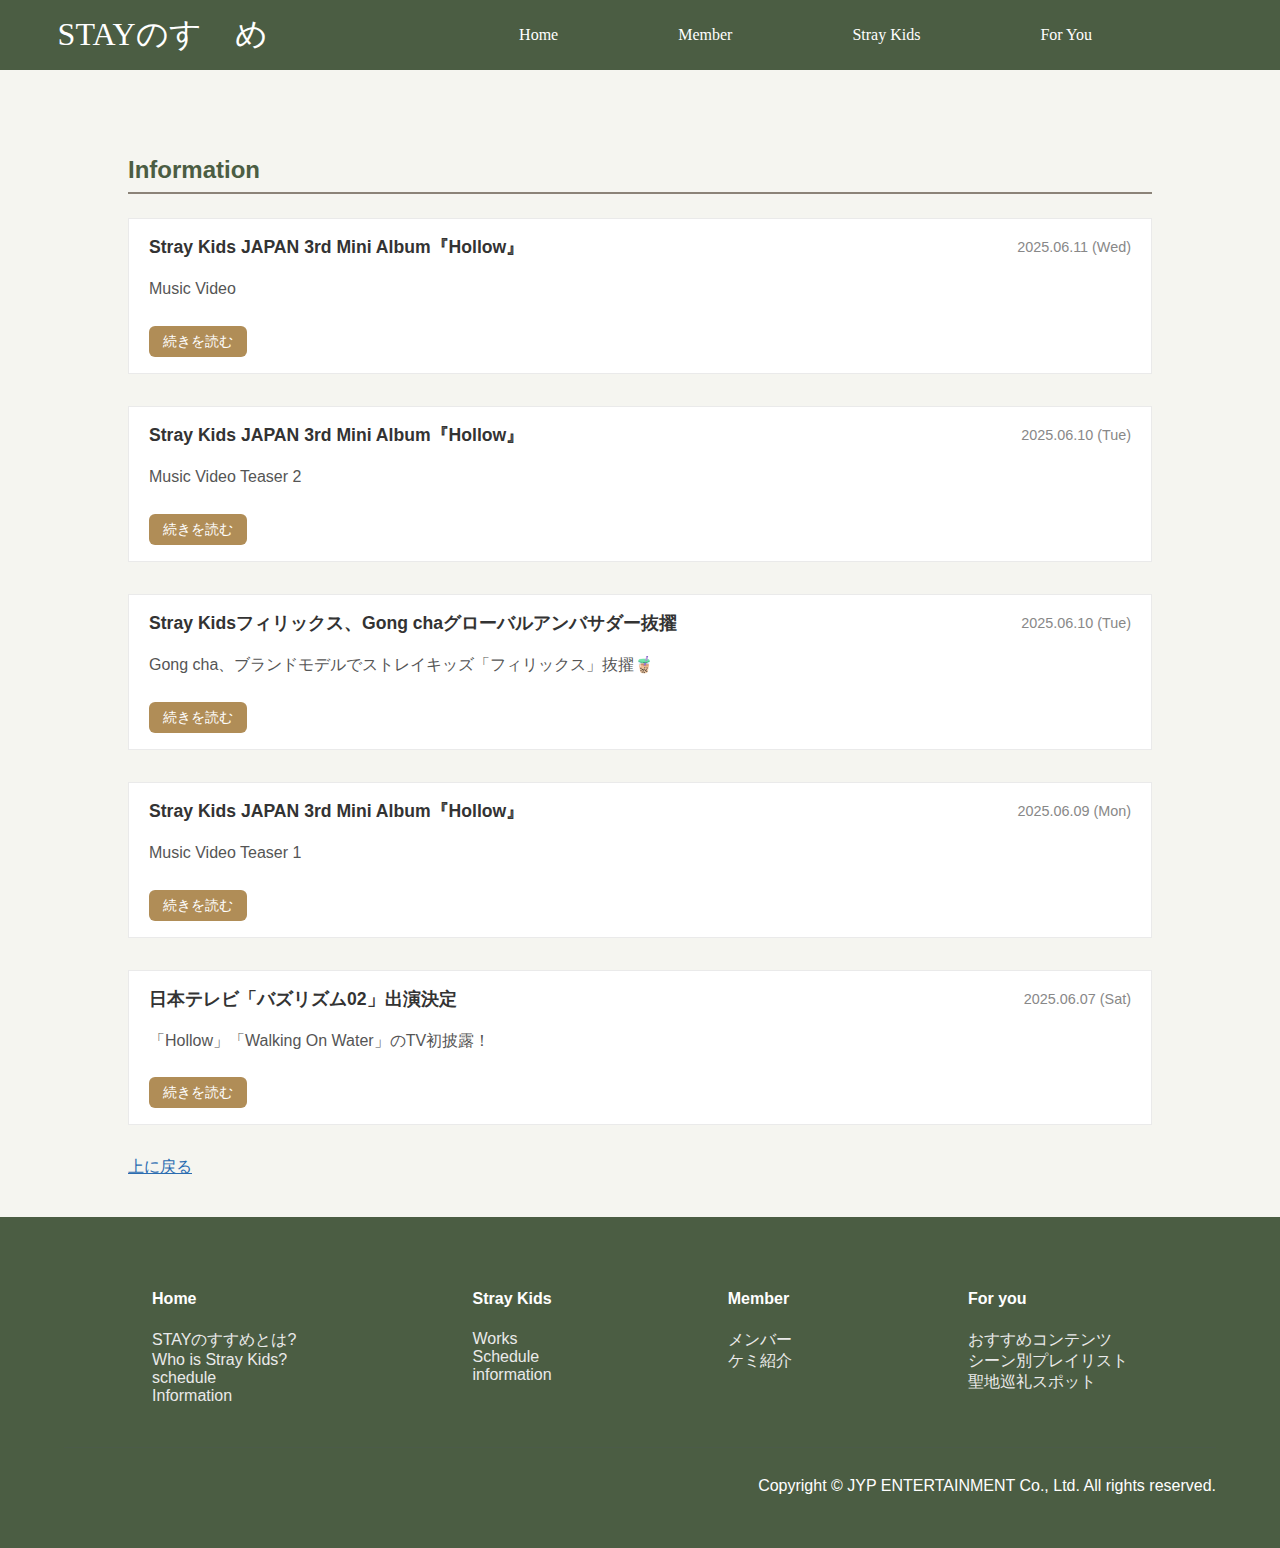
<file: information.html>
<!DOCTYPE html>
<html lang="ja">
	<head>
		<meta charset="utf-8">
		<meta name="viewport" content="width=device-width, initial-scale=1.0">
		<title>information</title>
		<link rel="stylesheet" href="./main.css?v=1.0">
	</head>
	
	<body>
		<div class="header">
			<div class="page-header">
				<h1 class="header-logo"><a href="main_index.html" class="title_menu">STAYのすゝめ</a></h1>
				<nav>
					<ul class="main-nav">
						<li><a href="main_index.html" class="header-font">Home</a>
							<ul>
								<li><a class="main_index.html#aboutSTAYのすすめ" class="navi-contets">STAYのすすめとは?</a></li>
								<li><a class="main_index.html#WhoisStrayKids" class="navi-contets">Who is Stray Kids?</a></li>
								<li><a class="main_index.html#Schedule" class="navi-contets">schedule</a></li>
							</ul>
						</li>
						<li><a href="members.html" class="header-font">Member</a>
							<ul>
								<li><a href="members.html#Members" class="navi-contets">メンバー</a></li>
								<li><a href="members.html#combination" class="navi-contets">ケミ紹介</a></li>
							</ul>							
						</li>
						<li><a href="straykids.html" class="header-font">Stray Kids</a>
							<ul>
								<li><a href="Straykids.html#Information" class="navi-contets">Works</a></li>
								<li><a href="Straykids.html#Schedule" class="navi-contets">Schedule</a></li>
								<li><a href="information.html" class="navi-contets">information</a></li>
							</ul>						
						</li>
						<li><a href="For_you.html" class="header-font">For You</a>
							<ul>
								<li><a href="For_you.html#recommend-contents" class="navi-contets">おすすめコンテンツ</a></li>
								<li><a href="For_you.html#scene-playlist" class="navi-contets">シーン別プレイリスト</a></li>
								<li><a href="For_you.html#top" class="navi-contets">聖地巡礼スポット</a></li>
							</ul>						
						</li>
					</ul>
				</nav>
			</div>
		</div>
		

		
		<main class="website_contents">	
					<section class="info-grid-container">
						<h1 id="Information" class="section-title">Information</h2>
							<div class="info-card">
								<input type="checkbox" id="cb4" class="toggle">
								
								<div class="info-header">
								  <h3 class="info-title">Stray Kids JAPAN 3rd Mini Album『Hollow』</h3>
								  <span class="info-date">2025.06.11 (Wed)</span>
								</div>
								<p class="info-summary">Music Video</p>
								<div class="more_wrap">
									</p>
										Stray Kids JAPAN 3rd Mini Album『Hollow』<br>
										<br>
										Hollow<br>
										Music Video<br>
										<a href="https://youtu.be/F4qFzuCA9Po" target="_blank">https://youtu.be/F4qFzuCA9Po</a><br>
									</p>
								</div>
								<label for="cb4" class="more_btn"></label>
							</div>
							
							<div class="info-card">
								<input type="checkbox" id="cb3" class="toggle">
								
								<div class="info-header">
								  <h3 class="info-title">Stray Kids JAPAN 3rd Mini Album『Hollow』</h3>
								  <span class="info-date">2025.06.10 (Tue)</span>
								</div>
								<p class="info-summary">Music Video Teaser 2</p>
								<div class="more_wrap">
								  <p>
									🎬 MV Teaser 2<br>
									<a href="https://youtu.be/JzDNzU2b7O0" target="_blank">https://youtu.be/JzDNzU2b7O0</a>
								  </p>
								  <p>
									🌿 Special Site<br>
									<a href="http://straykidsjapan.com/hollow/" target="_blank">http://straykidsjapan.com/hollow/</a>
								  </p>
								</div>
								<label for="cb3" class="more_btn"></label>
							</div>
							
							<div class="info-card">
								<input type="checkbox" id="cb2" class="toggle">
								
								<div class="info-header">
								  <h3 class="info-title">Stray Kidsフィリックス、Gong chaグローバルアンバサダー抜擢</h3>
								  <span class="info-date">2025.06.10 (Tue)</span>
								</div>
								<p class="info-summary">Gong cha、ブランドモデルでストレイキッズ「フィリックス」抜擢🧋</p>
								<div class="more_wrap">
									<p>
										グローバルプレミアムミルクティーブランド Gong chaは9日、ブランドアンバサダー（モデル）としてStray Kidsのメンバー「フィリックス」の抜擢を明らかにした。
										今回のモデル抜擢はグローバルブランドの地位を強化し、世界中のMZ世代との接点を広げるためのものだ。
										抜擢の背景には、フィリックスはミルクティー愛好家としてよく知られ、消費者との共感と信頼を同時に引き出すことができる狙いがある。
										フィリックスと共にするGong chaの新しいブランドキャンペーンは今月中旬、韓国を皮切りに全世界に公開される予定だ。
										Gong cha Korea関係者は「フィリックスはGong chaに対する真正な愛情とグローバルな影響力の両方を備えた人物で、誰でも簡単でおいしく楽しめるティー文化を広めるためにブランドが志向する価値と自然に触れている」とし、「今後様々なキャンペーンを通じて、世界中の消費者にGong chaを感覚的に伝える」と言った。
										<br>
										引用元:
										<a href="naver.me/xR23uD9C" target="_blank">naver.me/xR23uD9C</a><br>
									</p>
								</div>
								<label for="cb2" class="more_btn"></label>
							</div>						
						  
							<div class="info-card">
								<input type="checkbox" id="cb1" class="toggle">
								
								<div class="info-header">
								  <h3 class="info-title">Stray Kids JAPAN 3rd Mini Album『Hollow』</h3>
								  <span class="info-date">2025.06.09 (Mon)</span>
								</div>
								<p class="info-summary">Music Video Teaser 1</p>
								<div class="more_wrap">
								  <p>
									🎬 MV Teaser 1<br>
									<a href="https://youtu.be/Zypw5EE-rrg" target="_blank">https://youtu.be/Zypw5EE-rrg</a>
								  </p>
								  <p>
									🌿 Special Site<br>
									<a href="http://straykidsjapan.com/hollow/" target="_blank">http://straykidsjapan.com/hollow/</a>
								  </p>
								</div>
								<label for="cb1" class="more_btn"></label>
							</div>
							
							<div class="info-card">
								<input type="checkbox" id="cb" class="toggle">
								
								<div class="info-header">
								  <h3 class="info-title">日本テレビ「バズリズム02」出演決定</h3>
								  <span class="info-date">2025.06.07 (Sat)</span>
								</div>
								<p class="info-summary">「Hollow」「Walking On Water」のTV初披露！</p>
								<div class="more_wrap">
									<p>
										日本テレビ「バズリズム02」に、Stray Kidsが番組トークゲストとして出演。<br>
										新曲「Hollow」と「Walking On Water」を披露します。<br>
										<br>
										放送日時：2025年6月13日(金) 24:59~<br>
										<a href="https://ntv.co.jp/buzzrhythm/" target="_blank">番組HP：https://ntv.co.jp/buzzrhythm/</a>
									</p>
								</div>
								<label for="cb" class="more_btn"></label>
							</div>							
					</section>
					
					<a href="#top">上に戻る</a>
				</div>
		</main>
		<footer>
				<div class="site-footer">
					<div class="flex-container-footer">
						<div class="box-item-footer">
							<p class="footer-navi-heading">Home</p>
							<ul>
								<li><a href="main_index.html#aboutSTAYのすすめ" class="navi-contets">STAYのすすめとは?</a></li>
								<li><a href="main_index.html#WhoisStrayKids" class="navi-contets">Who is Stray Kids?</a></li>
								<li><a href="main_index.html#Schedule" class="navi-contets">schedule</a></li>
								<li><a href="main_index.html#Information" class="navi-contets">Information</a></li>
							</ul>
						</div>
						<div class="box-item-footer">
							<p class="footer-navi-heading">Stray Kids</p>
							<ul>
									<li><a href="Straykids.html#Information" class="navi-contets">Works</a></li>
									<li><a href="Straykids.html#Schedule" class="navi-contets">Schedule</a></li>
									<li><a href="information.html" class="navi-contets">information</a></li>
							</ul>
						</div>
						<div class="box-item-footer">
							<p class="footer-navi-heading">Member</p>
							<ul>
								<li><a href="members.html#Members" class="navi-contets">メンバー</a></li>
								<li><a href="members.html#combination" class="navi-contets">ケミ紹介</a></li>
							</ul>
						</div>
						<div class="box-item-footer">
							<p class="footer-navi-heading">For you</p>
							<ul>
								<li><a href="For_you.html#recommend-contents" class="navi-contets">おすすめコンテンツ</a></li>
								<li><a href="For_you.html#scene-playlist" class="navi-contets">シーン別プレイリスト</a></li>
								<li><a href="For_you.html#top" class="navi-contets">聖地巡礼スポット</a></li>
							</ul>
						</div>
					</div>
					<p class=coppyright>
						Copyright © JYP ENTERTAINMENT Co., Ltd. All rights reserved.
					</p>
				</div>
		</footer>
		
		<script src="https://ajax.googleapis.com/ajax/libs/jquery/3.4.1/jquery.min.js"></script>
		<script type="text/javascript" src="./main.js"></script>
		<link rel="preconnect" href="https://fonts.googleapis.com">
		<link rel="preconnect" href="https://fonts.gstatic.com" crossorigin>
		<link href="https://fonts.googleapis.com/css2?family=Kiwi+Maru:wght@500&family=Kosugi+Maru&family=M+PLUS+1p&display=swap" rel="stylesheet">
	</body>		
</html>
</file>
<file: main.css>
@charset "UTF-8";
/*レイアウト*/
body {
	display: flex;
	flex-direction: column;
	min-height: 100vh;
	background-color: #F5F5F0;
	color: #333333;
	margin: 0;
	padding: 0;
	overflow-x: hidden;
	font-family: "Helvetica Neue", "Arial", "Hiragino Sans", "Hiragino Kaku Gothic ProN", "Meiryo", "sans-serif";
}

img, iframe, video {
	max-width: 100%;
}

a {
	word-break: break-word;
	color: #8A2BE2;
	text-decoration: none;
	transition: opacity 0.3s;
}
a:hover {
	opacity: 0.7;
}

hr {
	border: 0;
	border-top: 1px solid #EAEAEA;
}

ul {
	margin: 0;
	padding: 0;
	list-style: none;
}

/*背景*/
main {
	flex-grow: 1;
}

.website_contents {
	margin: 3% 10% 3%;
	display: block;
	position: relative;
}

/*フォント*/
.section-title {
	color: #4B5D43;
	font-size: 1.5rem;
	font-family: "Helvetica Neue", "Arial", "Hiragino Sans", "Hiragino Kaku Gothic ProN", "Meiryo", "sans-serif";
	padding-bottom: 0.5rem;
	border-bottom: 2px solid #8B8378;
	margin-top: 3rem;
	margin-bottom: 1.5rem;
}
ul {
    margin: 0;
	padding: 0;
}
li{list-style: none;}
h2 {
	font-family:"Helevetica Neue", 
				"Arial", 
				"Hiragino Sans", 
				"Hiragino Kaku Gothic ProN", 
				"Meiryo", 
				"sans-serif";
	color: #333333;
	margin: 0;
}	
h3 {
	font-family:"Helevetica Neue", 
				"Arial", 
				"Hiragino Sans", 
				"Hiragino Kaku Gothic ProN", 
				"Meiryo", 
				"sans-serif";
	color: #333333;
}
p {
	width: 100%;
	line-height: 1.8;
}
.SNS-text {
	color: #333333;
	text-decoration: none;
}
.SNS-text :hover {
	opacity: 0.5;
}

/* メインビジュアルのセクション */
.fullscreen-hero {
    height: 100vh;
	width: 100%;
    position: relative;
    display: flex;
    flex-direction: column;
    align-items: center;
    justify-content: center;
    color: #FFFFFF;
    text-align: center;
    background-image: url('./images/hollow-main.jpg'); 
    background-size: cover;
    background-position: center;
    background-attachment: fixed; 
}

.fullscreen-hero::before {
    content: '';
    position: absolute;
    top: 0;
    left: 0;
    right: 0;
    bottom: 0;
    background-color: rgba(0, 0, 0, 0.4);
}

.hero-content {
    position: relative;
    z-index: 1;
}

.hero-title {
    font-size: 3.5rem;
    font-weight: 300;
    margin: 0;
    letter-spacing: 0.1em;
	font-family: 'Playfair Display', serif;
}

.hero-subtitle {
    font-size: 1rem;
    margin-top: 0.5rem;
    font-weight: 300;
}

/*挿入写真*/
.photosize1 {
	width: 390px;
	height: 390px;
	padding: 5px;
	margin: -2px;
}
.photosize3 {
	width: 300px;
	height: 300px;
	padding: 0px;
	margin: 2px 2px;
}
.photosize4 {
	width: 350px;
	height: 280px;
	padding: 0px;
	margin: 2px 2px;
}

/*メンバー紹介箇所*/
.members-pic {
	width: 550px;
	height: 450px;
	margin: 2%;
}
.switch-image {
	position: relative
}
.switich-image img{
	transition: opacity 0.5s;
}
.switch-image:hover img:first-of-type {
	opacity: 0;
}
.switch-image img:last-of-type {
	position: absolute;
	top: 0;
	left: 0;
	opacity: 0;
}
.switch-image:hover img:last-of-type {
	opacity: 1;
}


/*フッター*/
.site-footer {
	padding: 2rem 5%;
	background: #4B5D43;
	color: #FFFFFF;
}
.flex-container-footer {
	display: flex;
	flex-wrap: wrap;
	justify-content: space-around;
	max-width: 1200px;
	margin: 0 auto;
	padding-bottom: 2rem;
}
.box-item-footer {
	padding: 10px 0px;
	margin-top: 10px;
}
.footer-navi-heading {
	font-weight: 600;
	color: #FFFFFF;
}
.footer__navi li {
	margin-bottom: 0.75rem;
}
.navi-contets {
	color: #EAEAEA;
	text-decoration: none;
}
.navi-contets:hover {
	color: #FFFFFF;
}
.coppyright {
	text-align: right;
	padding-top: 1.5rem;
	margin-top: 0;
	border-top: 1px solid rgba(75, 85, 100, 0.2); 
}

/*ヘッダー部分*/
.title_menu {
  color: inherit;  
  text-decoration: none;
}
.header {
	position: flex;
	top: 0;
	left: 0;
	width: 100%;
	height: 70px;
	background: #4B5D43;
	align-items: center;
}
.page-header{
	max-width: 90%;
	width: 100%;
	height: 100%;
	display: flex;
	align-items: center;
	justify-content: space-between;
}
.header-logo {
	font-family: 'Playfair Display', serif;
	font-weight: 500;
	font-style: normal;
	color: #FFFFFF;
	text-decoration: none;
	margin-left: 5%;
}
.header-font {
	font-family: 'Playfair Display', serif;
	font-style: normal;
	color: #FFFFFF;
	text-decoration: none;
}
.main-nav {
	display: flex;
	list-style: none;
}
.main-nav li{
	margin: 0 60px;
	position: relative;
}
.main-nav li a{
	color: #FFFFFF;
	display: block;
}
.main-nav li ul {
	list-style-type: none;
	position: absolute;
	top: 100%;
	left: 0;
	visibility: hidden;
	opacity: 0;
	background: #4B5D43;
	padding: 0;
	margin: 0;
	z-index: 99;
}
.main-nav li ul li {
	width: 150px;
	padding: 0;
	margin: 15px 15px 15px 7px;
	z-index: 99;
}
.main-nav li ul li a {
	font-size: ;
}
.main-nav li:hover > a {
	background-color: #B08D57;
	opacity:　0.5;
}
.main-nav li:hover ul {
	visibility: visible;
	opacity: 1;
}

/* カレンダー */
.calendar-table {
	margin: 0 auto;
	width: 100%;
    border: 1px solid #ddd;
	border-collapse: collapse;
	font-size: 1.2rem;
	background: #ffffff
}
@media screen and (max-width: 768px) {
	.calendar-table {
		width: 100%;
	}
}
.calendar-table th,
.calendar-table td {
    border: 1px solid #ccc;
    width: 14.2%;
    height: 60px;
    text-align: center;
    vertical-align: middle;
  }
  
#calendar > div {
    text-align: center;
    font-size: 1.5rem;
    margin-bottom: 10px;
  }

.today {
  background-color: #f2f2b0;
  font-weight: bold;
  border: 2px solid #ff9800;
}

.holiday {
  background-color: #f8d7da;
  color: red;
}
  
/* タイトル */
.calendar-title {
	background-color: #4B5D43;
    font-weight: bold;
	color: #F5F5F0;
}

/* 曜日色 */
.calendar-table td:first-child {
	color: red;
}
.calendar-table td:last-child {
	color: royalblue;
}

/* カレンダー矢印 */
.calendar-header {
  display: flex;
  justify-content: center; 
  align-items: center;
  gap: 20px; 
  margin-bottom: 10px;
}

.calendar-header button {
  padding: 5px 10px;
  font-size: 16px;
}

.event-preview {
  font-size: 0.7rem;
  color: #333;
  margin-top: 2px;
  overflow: hidden;
  white-space: nowrap;
  text-overflow: ellipsis;
}

/* 予定のプレビュー行 */
.has-event {
  background-color: #ffffff;
  cursor: pointer;
}
#event-input {
	z-index: 1000; 
	width: 300px;
	box-shadow: 0 0 10px rgba(0,0,0,0.3);
	display:none;
	position: fixed;
	top: 20%;
	left: 40%;
	background: #fff;
	border: 1px solid #000;
	padding: 10px;
}

/* Info card styling */
.info-card {
  background: #ffffff;
  border: 1px solid #EAEAEA;
  padding: 16px 20px;
  margin-bottom: 2rem;
  position: relative;
  font-family: sans-serif;
}

.info-header {
  display: flex;
  justify-content: space-between;
  align-items: center;
  margin-bottom: 6px;
}

.info-title {
  font-size: 1.1rem;
  font-weight: 600;
  margin: 0;
  color: #333333;
}

.info-date {
  font-size: 0.9rem;
  color: #888;
}

.info-summary {
  margin-bottom: 10px;
  color: #555;
}

a {
  color: #2b6cb0;
  text-decoration: underline;
}

/* More button styles */
.toggle {
  display: none;
}
.more_btn {
  display: inline-block;
  margin-top: 12px;
  padding: 6px 14px;
  background: #B08D57;
  border: none;
  border-radius: 6px;
  font-size: 0.9rem;
  color: #FFFFFF;
  cursor: pointer;
  transition: background 0.3s ease;
}

.more_btn:hover {
  background: #AD8A4D;
}

.toggle ~ .more_btn::before {
  content: "続きを読む";
}

.toggle:checked ~ .more_btn::before {
  content: "閉じる";
}

.more_wrap {
  display: none;
  margin-top: 12px;
  line-height: 1.6;
}

.toggle:checked ~ .more_wrap {
  display: block;
}

/* カード（白い枠）の共通スタイル */
.card {
	background-color: #ffffff;
	border: 1px solid #B08D57;
	border-radius: 8px;
	padding: 2rem; 
	margin-top: 2rem; 
	margin-bottom: 2rem;
	box-shadow: 0 2px 8px rgba(0,0,0,0.05);
}

/* 画像とテキストを横並び */
.media-object {
	display: flex;
	align-items: flex-start; 
	gap: 1.5rem; 
}
.media-object .media-figure {
	flex-shrink: 0; 
}
.media-object .media-body {
	flex-grow: 1;
}
.content-grid {
    display: grid;
    grid-template-columns: 1fr 1fr; 
    gap: 3rem; 
    align-items: center; 
    margin-top: 2rem;
}
@media (max-width: 768px) {
    .content-grid {
        grid-template-columns: 1fr;
    }
}
/*スライダー配置*/
.swiper-container {
  width: 100%;
  height: 400px;
  margin: 0 auto;
  position: relative;
}

.swiper-slide .photosize_main {
  width: 100%;
  height: 100%;
  object-fit: cover;
}

.photosize_main {
	margin: 0px;
	height: 100%;
	width: 100%;
	background-repeat: no-repeat;
}

@media screen and (max-width: 768px) {
.photosize_main {
	margin: 0px;
	height: 80%;
	width: 100%;
	background-repeat: no-repeat;
}
}
.swiper-button-prev,
.swiper-button-next {
  color: white;
  top: 50%;
  transform: translateY(-50%);
  z-index: 10;
}
</file>
